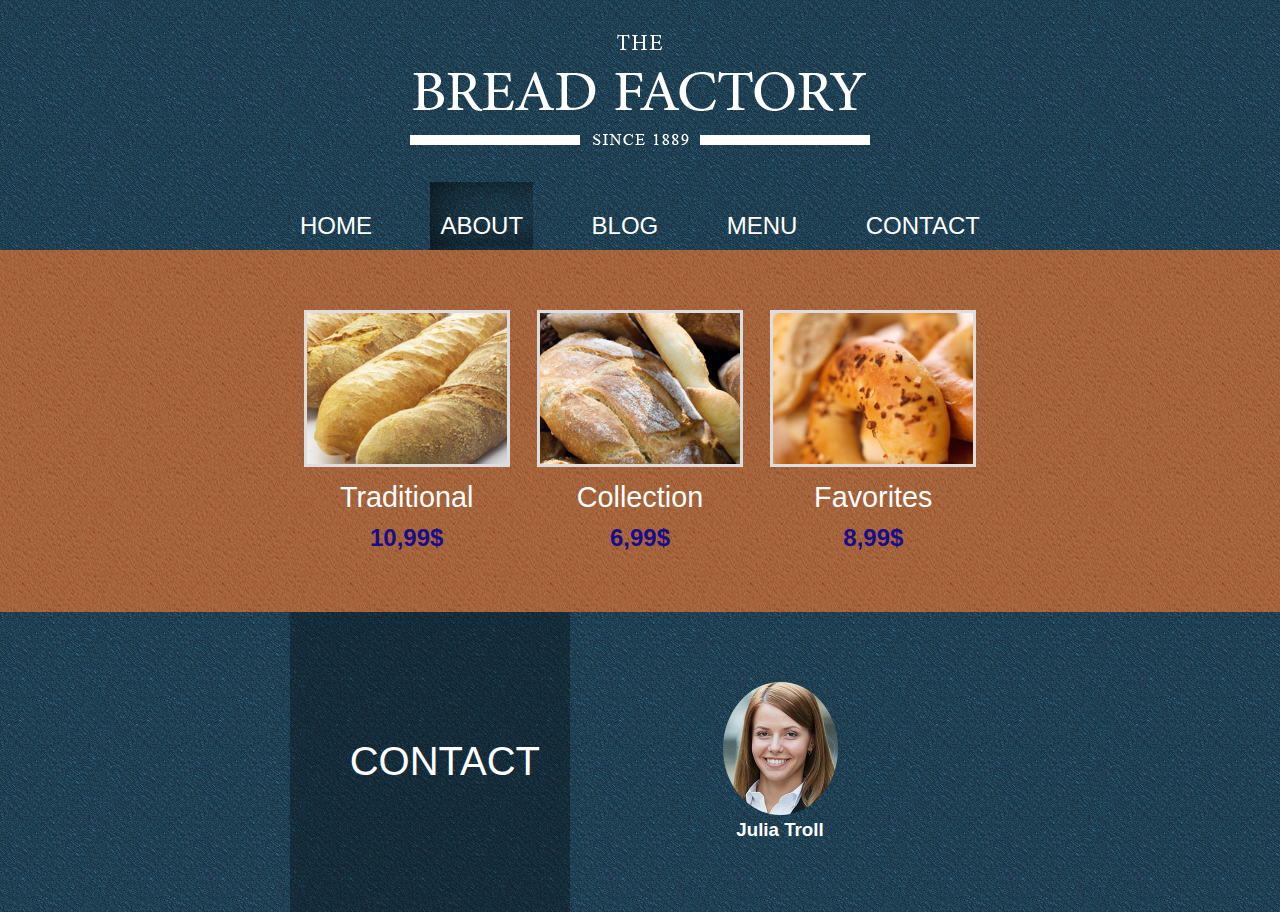
<file: webpage4/index.html>
<!DOCTYPE html>
<html lang="en">
<head>
    <meta charset="UTF-8">
    <meta name="viewport" content="width=device-width, initial-scale=1.0">
    <meta http-equiv="X-UA-Compatible" content="ie=edge">
    <title>Midterm - 1 / 2019 - Fall</title>
    <link rel="stylesheet" href="style.css">
</head>
<body>
    <section>
        <header>
            <div>
                <img src="img/logo.png">
            </div>
            <ul>
                <li>HOME</li>
                <li>ABOUT</li>
                <li>BLOG</li>
                <li>MENU</li>
                <li>CONTACT</li>
            </ul>
        </header>
    </section>
    <article>
        <nav>
            <div>
                <div>
                    <div class="cover"></div>
                    <img src="img/traditional.jpg" >
                </div>
                <h3>Traditional</h3>
                <h4>10,99$</h4>
            </div>
            <div>
                <div>
                    <div class="cover"></div>
                    <img src="img/collection.jpg" >
                </div>
                <h3>Collection</h3>
                <h4>6,99$</h4>
            </div>
            <div>
                <div>
                    <div class="cover"></div>
                    <img src="img/favorites.jpg" >
                </div>
                <h3>Favorites</h3>
                <h4>8,99$</h4>
            </div>
            
        </nav>
    </article>
    <footer>
        <aside>CONTACT</aside>
        <div>
            <article>
                <div><img src="img/contact.jpg" alt=""></div>
                <h3>Julia Troll</h3>
            </article>
        </div>
    </footer>
</body>
</html>
</file>
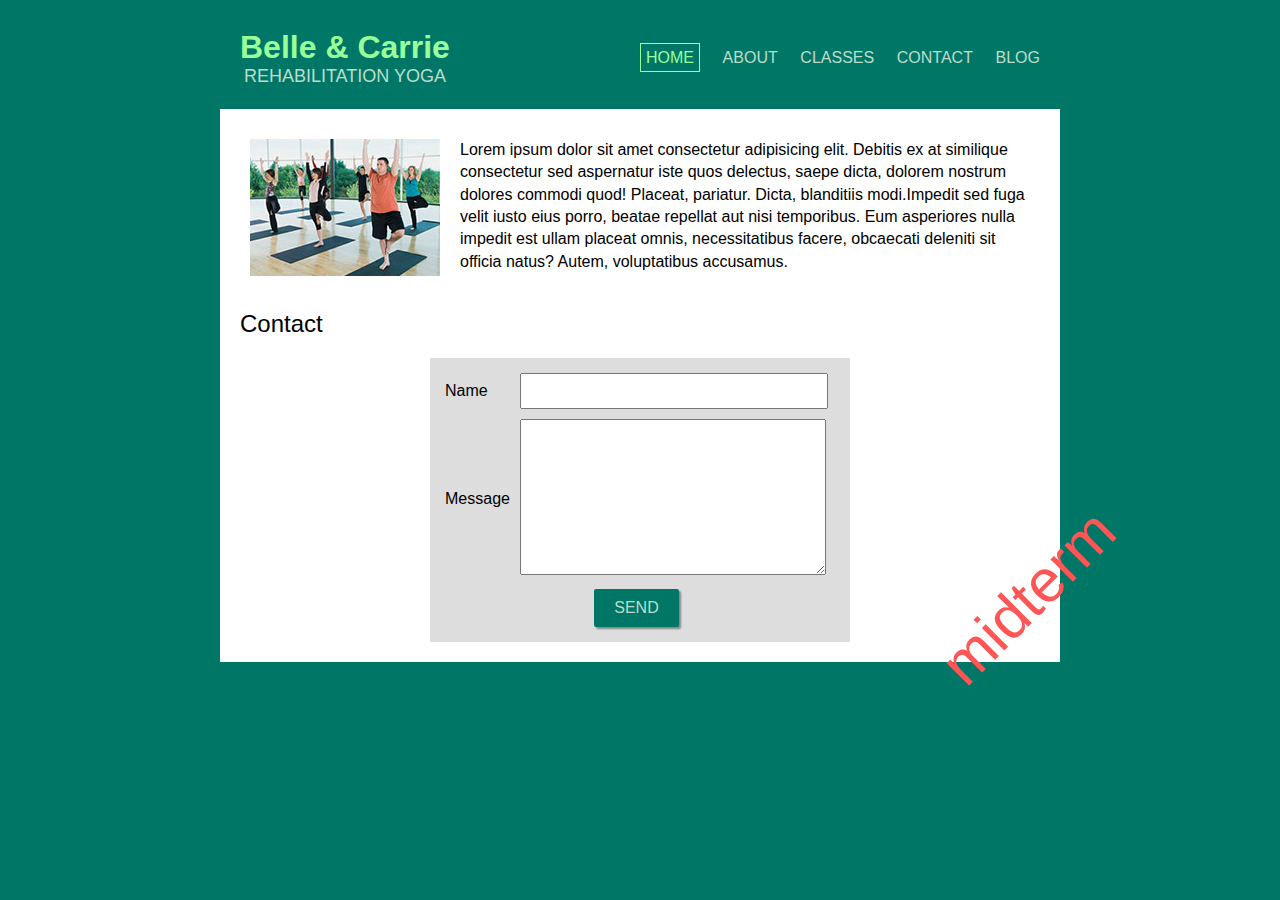
<file: webpage5/index.html>
<!DOCTYPE html>
<!-- Website template by freewebsitetemplates.com -->
<html>
<head>
	<meta charset="UTF-8">
	<meta name="viewport" content="user-scalable=0, width=device-width, initial-scale=1.0, maximum-scale=1.0, minimum-scale=1.0">
	<title>Belle &amp; Carrie Rehabilitation Yoga Web Template</title>
	<link rel="stylesheet" type="text/css" href="style.css">
</head>
<body>
	<div id="header">
		<h1><a href="index.html">Belle &amp; Carrie <span>Rehabilitation Yoga</span></a></h1>
		<ul id="navigation">
			<li class="current">
				<a href="index.html">Home</a>
			</li>
			<li>
				<a href="about.html">About</a>
			</li>
			<li>
				<a href="classes.html">Classes</a>
			</li>
			<li>
				<a href="contact.html">Contact</a>
			</li>
			<li>
				<a href="blog.html">Blog</a>
			</li>
		</ul>
		<div id="mobilemenu"><img src="./images/mobile-menu.png" ></div>
	</div>
	<div id="body">
		<div class="blog">
			<div class="img">
				<img src="./images/group-yoga.jpg" >
			</div>
			<div class="text">
				Lorem ipsum dolor sit amet consectetur adipisicing elit. Debitis ex at similique consectetur sed aspernatur iste quos delectus, saepe dicta, dolorem nostrum dolores commodi quod! Placeat, pariatur. Dicta, blanditiis modi.Impedit sed fuga velit iusto eius porro, beatae repellat aut nisi temporibus. Eum asperiores nulla impedit est ullam placeat omnis, necessitatibus facere, obcaecati deleniti sit officia natus? Autem, voluptatibus accusamus.
			</div>
		</div>

		<div class="contact">
			<h2>Contact</h2>
			<form action="#" id="contactForm">
			<table>
				<tr>
					<td>Name </td>
					<td><input type="text" id="nameText"></td>
				</tr>
				<tr>
					<td>Message </td>
					<td>
						<textarea cols="30" rows="10" id="messageBox"></textarea>
					</td>
				</tr>
				<tr>
					<td colspan="3">
						<a href="" class="button">SEND</a>
					</td>
					
				</tr>
			</table>
		</form>
		</div>
		<div id="midterm">midterm</div>
	</div>
</body>
</html>
</file>
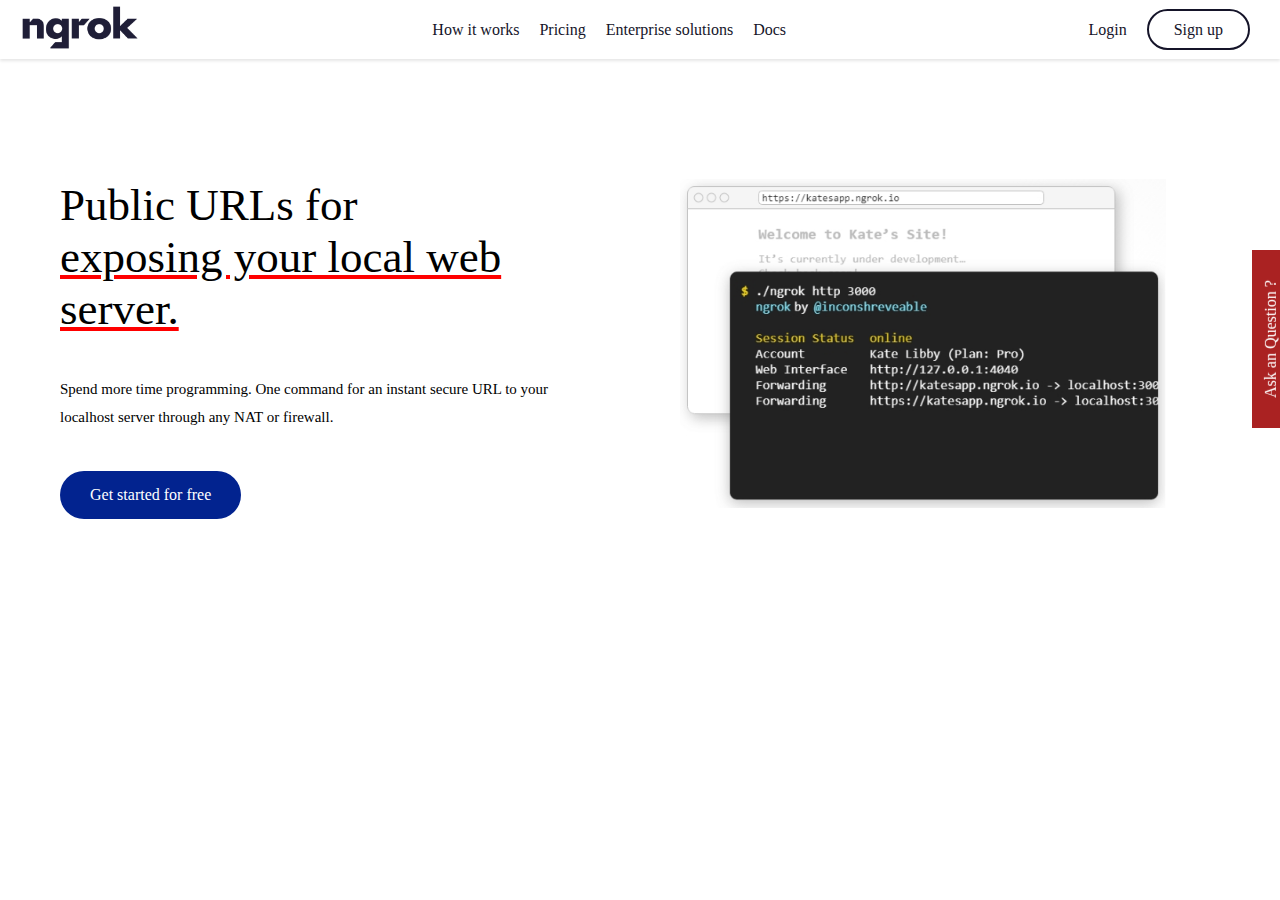
<file: webpage6/index.html>
<!DOCTYPE html>
<html lang="en">
<head>
    <meta charset="UTF-8">
    <meta http-equiv="X-UA-Compatible" content="IE=edge">
    <meta name="viewport" content="width=device-width, initial-scale=1.0">
    <title>Midterm 1</title>
    <link rel="stylesheet" href="style.css">
</head>
<body>
     <header>
         <div class="logo">
             <img src="./images/ngrok-black.png">
         </div>
         <div class="midMenu">
             <ul>
                 <li><a href="">How it works</a></li>
                 <li><a href="">Pricing</a></li>
                 <li><a href="">Enterprise solutions</a></li>
                 <li><a href="">Docs</a></li>
             </ul>
         </div>
         <div class="rightMenu">
             <ul>
                 <li><a href="">Login</a></li>
                 <li class="signup"><a href="">Sign up</a></li>
             </ul>
         </div>
         <div class="menu-icon">
             <img src="./images/menu-icon.png">
         </div>
     </header>
     <section>
         <div class="text">
             <h1>Public URLs for</h1>
             <h1>exposing your local web server.</h1>
             <p>Spend more time programming. One command for an instant
                 secure URL to your localhost server through any NAT or firewall.
             </p>
             
             <a href="" class="btn">Get started for free</a>
            
         </div>
         <div class="image">
             <img src="./images/windows.jpg">
    
         </div>
     </section>
    
     <div class="question">
         Ask an Question ?
     </div>
</body>
</html>
</file>
<file: webpage4/style.css>
* { margin:0; padding:0; }

body {
    background: url(img/bg-body.jpg) ;
    color: #FFF;
    padding-top: 30px;
    font-family: arial;
}

header, nav, footer  { width: 700px; margin: 0  auto;}

body > article {
    background: url(img/bg-content.jpg) ;
}

header ul { 
    list-style: none;
    font: 24px arial ;
    display: flex;
    justify-content: space-between;
    margin-top: 30px;
}

header { text-align: center;}

header ul li {
    padding: 10px;
    padding-top: 30px;
}

header ul li:hover {
    color: #9f5b34;
}

header ul li:nth-of-type(2) {
    background: url(img/bg-menu-selected.jpg);
}

nav { 
    display: flex;
    justify-content: space-around;
    padding: 60px 0;
    
}

nav div img {
    width: 200px;
    border:3px solid #ddd;
}

nav div { text-align: center; }
nav > div > div  { position: relative;}

nav div h3 { margin: 10px auto; font-size: 1.8em; font-weight: normal;}
nav div h4 { color: rgb(24, 12, 138); font-size: 1.5em; }

.cover {
    position: absolute;
    top:0;
    left:0;
    width: 0;
    height: 100%;
    background: #000;
    opacity: 0 ;
    transition: all ease 0.4s;
    box-sizing: border-box;
}

nav > div:hover .cover {
    opacity: 0.5;
    width: 100%;
}

footer { display: flex; justify-content: center;}

footer aside {
    display: flex; justify-content: flex-end; align-items: center;
    height: 300px;
    width: 40%;
    background: rgba(0,0,0, 0.3);
    font-size: 40px;
    padding-right: 30px;
    box-sizing: border-box;
}

footer >  div {
    display: flex; justify-content: center; align-items: center; 
    width: 60%;
}

footer article {  text-align: center;}
footer article div img { width: 50%; border-radius: 50%;}

@media screen and (max-width: 700px) {
    header, nav, footer { width: 100%;}
    header div img { width: 70%;}
    header ul { display: none;}
    header { padding-bottom: 30px;}

    nav, footer { display: block;}
    footer  { display: none;}

    nav div img { width: 70%;}
    nav div { margin-bottom: 30px;}
}
</file>
<file: webpage5/style.css>
body {
    background-color: #076;
    font-family: arial;
}

#header {
    width: 800px;
    margin: 0 auto;
    display: flex ;
    justify-content: space-between;
    align-items: center;
}

#header h1 {
    text-align: center;
}
h1 a {
   color: #9f9; 
   text-decoration: none;
}

h1 a span {
    display: block ;
    font-weight: normal;
    text-transform: uppercase;
    font-size: 18px;
    color: #bdc;
}

#header ul {
    list-style-type: none;
    padding: 0 ;
    display: flex;
    width: 400px;
    justify-content: space-between;
}

#header ul li  a{
    color: #bdc;
    text-decoration: none;
    text-transform: uppercase;
}

#header ul li.current a {
    color: #9f9;
    border: 1px solid #9f9;
    padding: 5px;
}

#mobilemenu { display: none;}

#body {
    width: 800px;
    margin: 0 auto ;
    background: #FFF;
    padding: 20px;
    position: relative;
}

.blog {
    display: flex;
}

.blog > div {
    padding: 10px;
}

.text {
    line-height: 1.4;
}

.contact h2 { font-weight: normal ;}

#contactForm {
    width: 400px;
    margin: 0 auto ;
    background: #DDD;
    padding: 10px;
}

#contactForm table {
    border-collapse: collapse;  
}

#contactForm table td {
    padding: 5px;
}

#nameText {
    width: 300px;
    height: 30px;
}

#messageBox {
    width: 300px;
}

table tr:last-of-type td {
    text-align: center;
}

.button {
    display: inline-block;
    background: #076;
    text-decoration: none;
    color: #bdc ;
    padding: 10px 20px;
    box-shadow: 2px 2px 2px rgba(0,0,0, 0.4);
    border-radius: 2px;
}

.button:hover {
    color: #FF0;
    text-decoration: underline;
}

#midterm {
    font-size: 60px;
    color: #F55;
    position: absolute;
    bottom: 30px;
    transform: rotate(-45deg) ;
    left: 700px ;
}

@media (max-width: 850px) {
    #header ul { display: none;}
    #mobilemenu { display: block;}
    #header, #body { min-width: 300px; max-width: 100%; box-sizing: border-box; }
    #midterm { display: none;}
    .blog { flex-direction: column;}
}
</file>
<file: webpage6/style.css>
* { box-sizing: border-box; margin:0 ;}

body { font-family: verdana; }

/* HEADER PART */
header {
    display: flex ;
    justify-content: space-between;
    align-items: center;
    box-shadow: 0 2px 3px rgba(0,0,0,0.1);
    padding: 0  20px;
}

header .menu-icon { display: none;}

header .logo img { width: 120px;}

header ul {
    list-style-type: none;
    display: flex;
    align-items: center;
}

header ul li {
    margin: 0 10px;
}

header ul li a {
    text-decoration: none;
    color: #151429 ;
}
header ul li a:hover {
    border-bottom: 2px solid red;
    
}

header ul li.signup a {
    border:2px solid #151429;
    padding: 10px 25px;
    border-radius: 25px;
    transition: all ease 0.5s;
}

header ul li.signup a:hover {
    background-color: #151429;
    color: #FFF;
}

/* SECTION/MAIN PART */

section {
    display: flex;
    padding: 120px 60px 10px 60px ;
}

section .image img { width: 90%}

section > div { flex:1 ; }

section .text { padding-right: 80px; }

section .text h1 {
    font-size: 45px;
    font-weight: normal;
}

section .text h1:last-of-type {
    text-decoration: underline;
    text-decoration-color: red;
    margin-bottom: 40px;
}

section .text p {
    font-size: 15px;
    line-height: 28px;
    margin: 40px 0 ;
}

section .text .btn {
    padding: 15px 30px;
    color: #fff;
    background-color: #02238f;
    border-radius: 50px;
    display: inline-block;
    text-decoration: none;

}

/* QUESTION BOX PART - fixed position */
.question {
    cursor: pointer ;
    background: #A22;
    color: #FFF;
    padding: 10px 30px 50px 30px;
    position: fixed;
    transform: rotate(-90deg);
    right:-100px ;
    top: 300px;
    transition: all ease 0.5s;
}
.question:hover {
    right: -65px;
}

/* SMALLER DISPLAY SIZE */

@media (max-width: 950px) {
    header ul { display: none; }
    header .menu-icon { display: block;}
    section { flex-direction: column; text-align: center; }
    section .image  {  margin-top: 40px;}
    section .text { padding-right: 0; }
}
</file>
